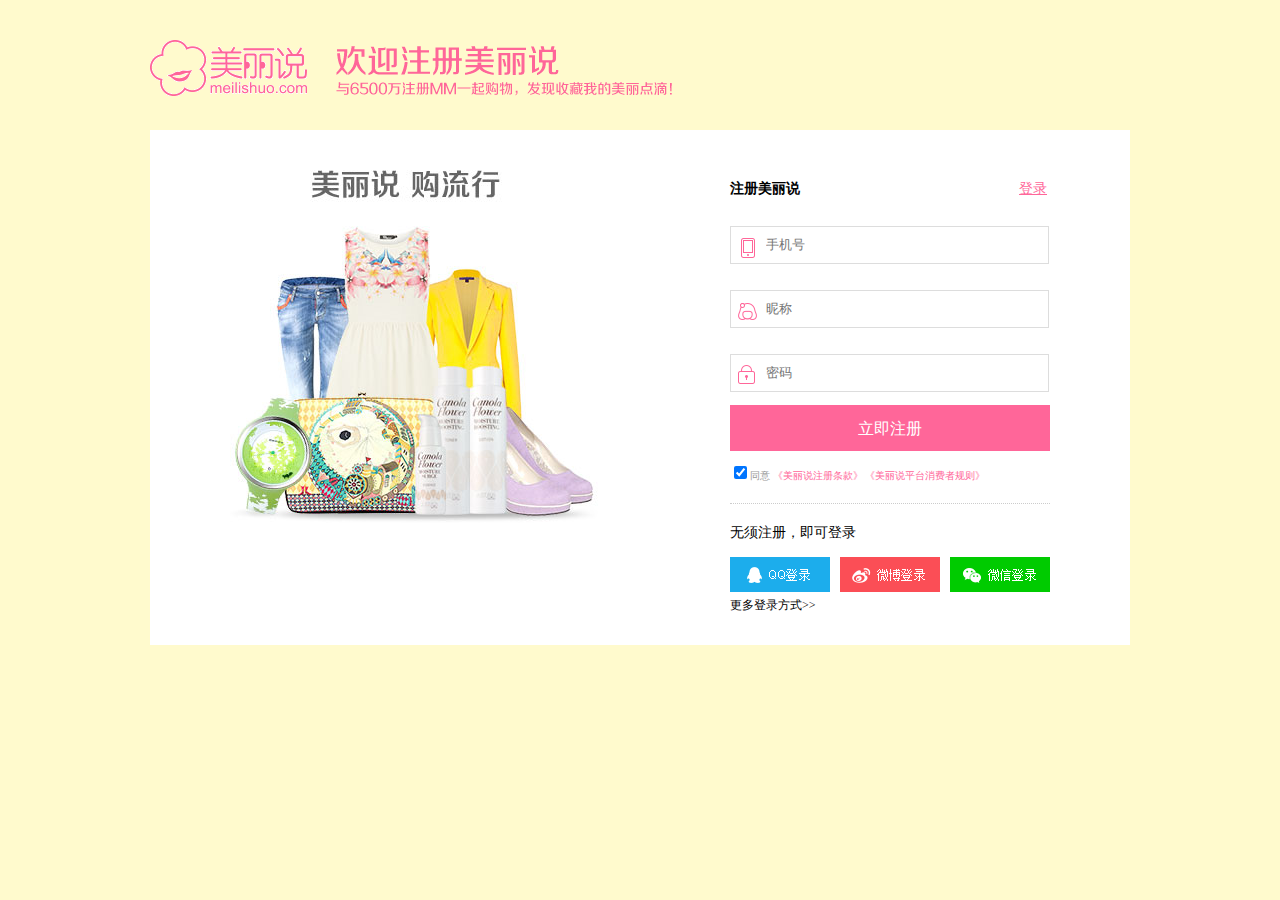
<file: register.html>
<!DOCTYPE html>
<html>
<head>
    <meta charset="UTF-8">
    <title>美丽说——注册</title>
    <link type="text/css" rel="stylesheet" href="css/register.css"/>
</head>
<body>
<div class="wrap">
    <div class="reg_wrap">
        <div class="head">
            <a href="index.html" class="reg_logo"></a>
            <a href="index.html" class="welcome_txt"></a>
        </div>
        <div class="main">
            <div class="ad_wrap">
                <img src="img/ad_img.jpg" alt="" width="370px" height="353px"/>
            </div>
            <div class="reg_form" id="mob_reg">
                <form id="registerForm" method="post" onsubmit="return false" action>
                    <h3>
                        <a href="javascript:;">登录</a>
                        注册美丽说
                    </h3>

                    <div class="reg_list">
                        <p class="reg_box">
                            <input class="reg_txt" id="mobile" name="mobile" placeholder="手机号" autocomplete="off"
                                   type="text"/>

                        <span></span>
                        <span class="tel_icon"></span>
                        </p>
                    </div>
                    <div class="reg_list">
                        <p class="reg_box">
                            <input class="reg_txt" id="nickname" name="nickname" placeholder="昵称" autocomplete="off"
                                   type="text"/>

                        <span></span>
                        <span class="user_icon"></span>
                        </p>
                    </div>
                    <div class="reg_list">
                        <p class="reg_box">
                            <input class="reg_txt" id="password" name="password" placeholder="密码" autocomplete="off"
                                   type="password"/>

                        <span></span>
                        <span class="pwd_icon"></span>
                        </p>
                    </div>
                    <div class="reg_btn_wrap">
                        <input type="submit" class="reg_btn" value="立即注册"/>
                    </div>
                    <div class="agree_reg">
                        <input type="checkbox" checked="checked" id="agreement" name="agreement"/>同意
                        <a href="/agree" target="_blank">《美丽说注册条款》</a>
                        <a href="/rule" target="_blank">《美丽说平台消费者规则》</a>
                    </div>
                </form>
                <div class="fast_login">
                    <h3>无须注册，即可登录</h3>

                    <div class="fast_way">
                        <a href="javascript:;" class="qq_way"></a>
                        <a href="javascript:;" class="sina_way"></a>
                        <a href="javascript:;" class="weixin_way"></a>
                    </div>
                </div>
                <div class="more_way_wrap">
                    <h4 onselectstart="return false"> 更多登录方式>></h4>
                </div>
            </div>
        </div>
    </div>
</div>
</body>
</html>
</file>
<file: css/register.css>
html, body, div, h1, h2, h3, h4, h5, h6, ul, ol, dl, li, dt, dd, p, blockquote, pre, form, fieldset, table, th, td, map {
    margin: 0;
    padding: 0;
}
input, textarea {
    resize: none;
    outline: 0;
    font-family: Arial;
    word-wrap: break-word;
}
a {
    color: #666;
    text-decoration: none;
}
html,body{
    background-color: lemonchiffon;
}
p {
    display: block;
    -webkit-margin-before: 1em;
    -webkit-margin-after: 1em;
    -webkit-margin-start: 0px;
    -webkit-margin-end: 0px;
}
.wrap {
    width: 100%;
    padding-bottom: 50px;
}
.wrap .reg_wrap {
    width: 980px;
    margin: 0 auto;
}
.wrap .reg_wrap .head {
    padding-top: 40px;
    padding-bottom: 30px;
    display: block;
}
.wrap .reg_wrap .head .reg_logo {
    display: inline-block;
    background: url("../img/register_logo.png") no-repeat;
    width: 157px;
    height: 56px;
    margin-right: 25px;
}
.wrap .reg_wrap .head .welcome_txt {
    display: inline-block;
    background: url("../img/register_wel_m.png") no-repeat;
    width: 336px;
    height: 50px;
}
.wrap .reg_wrap .main {
    background-color: #fff;
    padding-top: 40px;
    padding-right: 50px;
    padding-left: 80px;
}
.wrap .reg_wrap .main:after {
    clear: both;
    content: ".";
    display: block;
    visibility: hidden;
    height: 0;
}
.wrap .reg_wrap .main .reg_form .more_way_wrap:after {
    clear: both;
    content: ".";
    display: block;
    visibility: hidden;
    height: 0;
}
.wrap .reg_wrap .main .ad_wrap {
    float: left;
}
.wrap .reg_wrap .main .reg_form {
    float: right;
    width: 320px;
    margin-right: 30px;
}
.wrap .reg_wrap .main .reg_form h3 {
    font-size: 14px;
    padding-top: 10px;
    padding-bottom: 15px;
}
.wrap .reg_wrap .main .reg_form h3 a {
    color: #f69;
    text-decoration: underline;
    float: right;
    font-weight: normal;
    padding-right: 3px;
}
.wrap .reg_wrap .main .reg_form .reg_list {
    min-height: 48px;
}
.wrap .reg_wrap .main .reg_form .reg_list .reg_box {
    position: relative;
}
.wrap .reg_wrap .main .reg_form .reg_list .reg_txt {
    margin-top: -50px;
    width: 280px;
    height: 34px;
    line-height: 34px;
    border: 1px solid #ddd;
    color: #999;
    padding-left: 35px;
}
.wrap .reg_wrap .main .reg_form .reg_list p {
    line-height: 30px;
}
.wrap .reg_wrap .main .reg_form .tel_icon {
    background: url("../img/login_icon-4.png") no-repeat;
    display: inline-block;
    width: 25px;
    height: 25px;
    position: absolute;
    background-position: -75px 0;
    top: 6px;
    left: 5px;
}
.wrap .reg_wrap .main .reg_form .user_icon {
    background: url("../img/login_icon-4.png") no-repeat;
    display: inline-block;
    width: 25px;
    height: 25px;
    position: absolute;
    background-position: 0 0;
    top: 6px;
    left: 5px;
}
.wrap .reg_wrap .main .reg_form .pwd_icon {
    background: url("../img/login_icon-4.png") no-repeat;
    display: inline-block;
    width: 25px;
    height: 25px;
    position: absolute;
    background-position: -25px 0;
    top: 5px;
    left: 5px;
}
.wrap .reg_wrap .main .reg_form .reg_btn_wrap .reg_btn {
    color: #fff;
    display: block;
    font-size: 16px;
    text-align: center;
    border: 0;
    width: 320px;
    height: 46px;
    background-color: #f69;
    line-height: 46px;
    cursor: pointer;
}
.wrap .reg_wrap .main .reg_form .agree_reg {
    padding-top: 12px;
    padding-bottom: 20px;
    color: #999;
    border-bottom: 1px dotted #ccc;
    font-size: 10px;
}
.wrap .reg_wrap .main .reg_form .agree_reg a {
    color: #f69;
}
.wrap .reg_wrap .main .reg_form .fast_login h3 {
    padding-top: 20px;
    padding-bottom: 15px;
    font-size: 14px;
    font-weight: normal;
}
.wrap .reg_wrap .main .reg_form .fast_login .fast_way {
    padding-bottom: 20px;
}
.wrap .reg_wrap .main .reg_form .fast_login .fast_way a.qq_way {
    background-position: 0 -120px;
}
.wrap .reg_wrap .main .reg_form .fast_login .fast_way a {
    float: left;
    width: 100px;
    height: 35px;
    background: url("../img/login_fast_new.png") no-repeat;
}
.wrap .reg_wrap .main .reg_form .fast_login .fast_way a.sina_way {
    background-position: 0 -160px;
    margin-left: 10px;
    margin-right: 10px;
}
.wrap .reg_wrap .main .reg_form .fast_login .fast_way a.weixin_way {
    background-position: 0 -200px;
}
.wrap .reg_wrap .main .reg_form .more_way_wrap {
    padding-bottom: 25px;
    line-height: 26px;
}
.wrap .reg_wrap .main .reg_form .more_way_wrap h4 {
    float: left;
    margin-right: 10px;
    font-size: 12px;
    font-weight: normal;
    padding-bottom: 2px;
    cursor: pointer;
}
</file>
